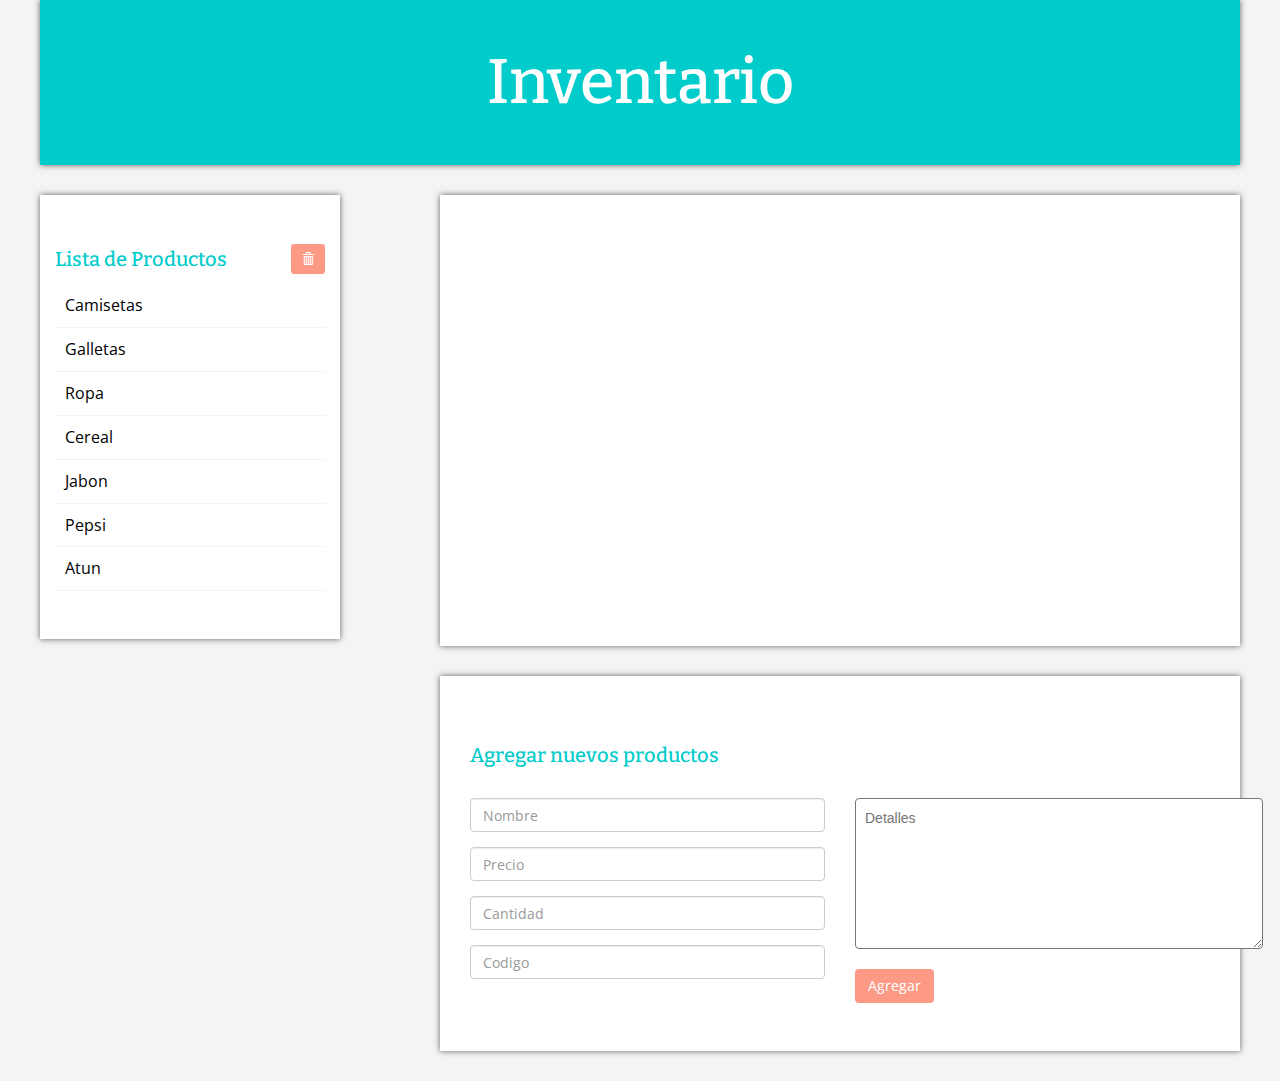
<file: works/Inventario/index.html>
<!DOCTYPE html>
<html lang="en">
	<head>
		<meta charset="UTF-8">
		<meta http-equiv="x-ua-compatible" content="ie=edge, chrome=1">
		<meta name="MobileOptimized" content="width">
		<meta name="HandheldFriendly" content="true">
		<meta name="viewport" content="width=device-width, initial-scale=1">
		<title>Inventario</title>
		<link rel="stylesheet" href="css/bootstrap.min.css">
		<link rel="stylesheet" href="css/style.min.css">
		<link rel="icon" type="image/png" sizes="96x96" href="img/favicon.png">
	</head>
	<body> 
		<header class="header-container jumbotron col-md-12">
			<h1>Inventario</h1>
		</header><!--parte inicial-->

		<section class="list-container jumbotron col-md-3">
			<div class="list-content-title">
				<h3 class="list-title">Lista de Productos</h3>
				<button class="btn-delete-all glyphicon glyphicon-trash btn btn-sm" onclick="appInventario.administrador.borrarTodos()"></button>
			</div><!-- content-title -->
			<div class="list-content-products">
				<ul id="products-list">
				</ul><!--products-list-->
			</div><!-- content-products-list -->
		</section><!--container-list-->

		<section id="show-product" class="product-container jumbotron col-md-8">	
		<!-- Javascript -->
		</section><!--container-show-product-->

		<section class="form-container jumbotron col-md-8">
			<div class="form-content-title col-md-12">
				<h3 class="form-title">Agregar nuevos productos</h3>
			</div><!-- content-title -->
			<div class="form-content-inputs col-md-6">
				<input id="nombre" type="text" class="form-control" value="" name="name" placeholder="Nombre" aria-describedby="basic-addon1">
				<input id="precio" value="" name="precio" type="number" class="form-control" placeholder="Precio" aria-describedby="basic-addon1">
				<input id="cantidad" type="number" class="form-control" value="" name="Cantidad" placeholder="Cantidad" aria-describedby="basic-addon1" value="">
				<input id="code" type="number" class="form-control" value="" name="codigo" placeholder="Codigo" aria-describedby="basic-addon1" value="">
			</div><!--info-->
			<div class="form-content-details col-md-6">
				<textarea id="detalles" class="details" cols="47" rows="7" placeholder="Detalles"></textarea>
				<input id="btn-agregar" class="btn btn-group-sm" type="submit"  value="Agregar" onclick="appInventario.administrador.agregarProducto()" />
			</div><!--detalle-->
		</section><!--formulario-->
		<script type="text/javascript" src="js/script.min.js"></script>
	</body>
</html>
</file>
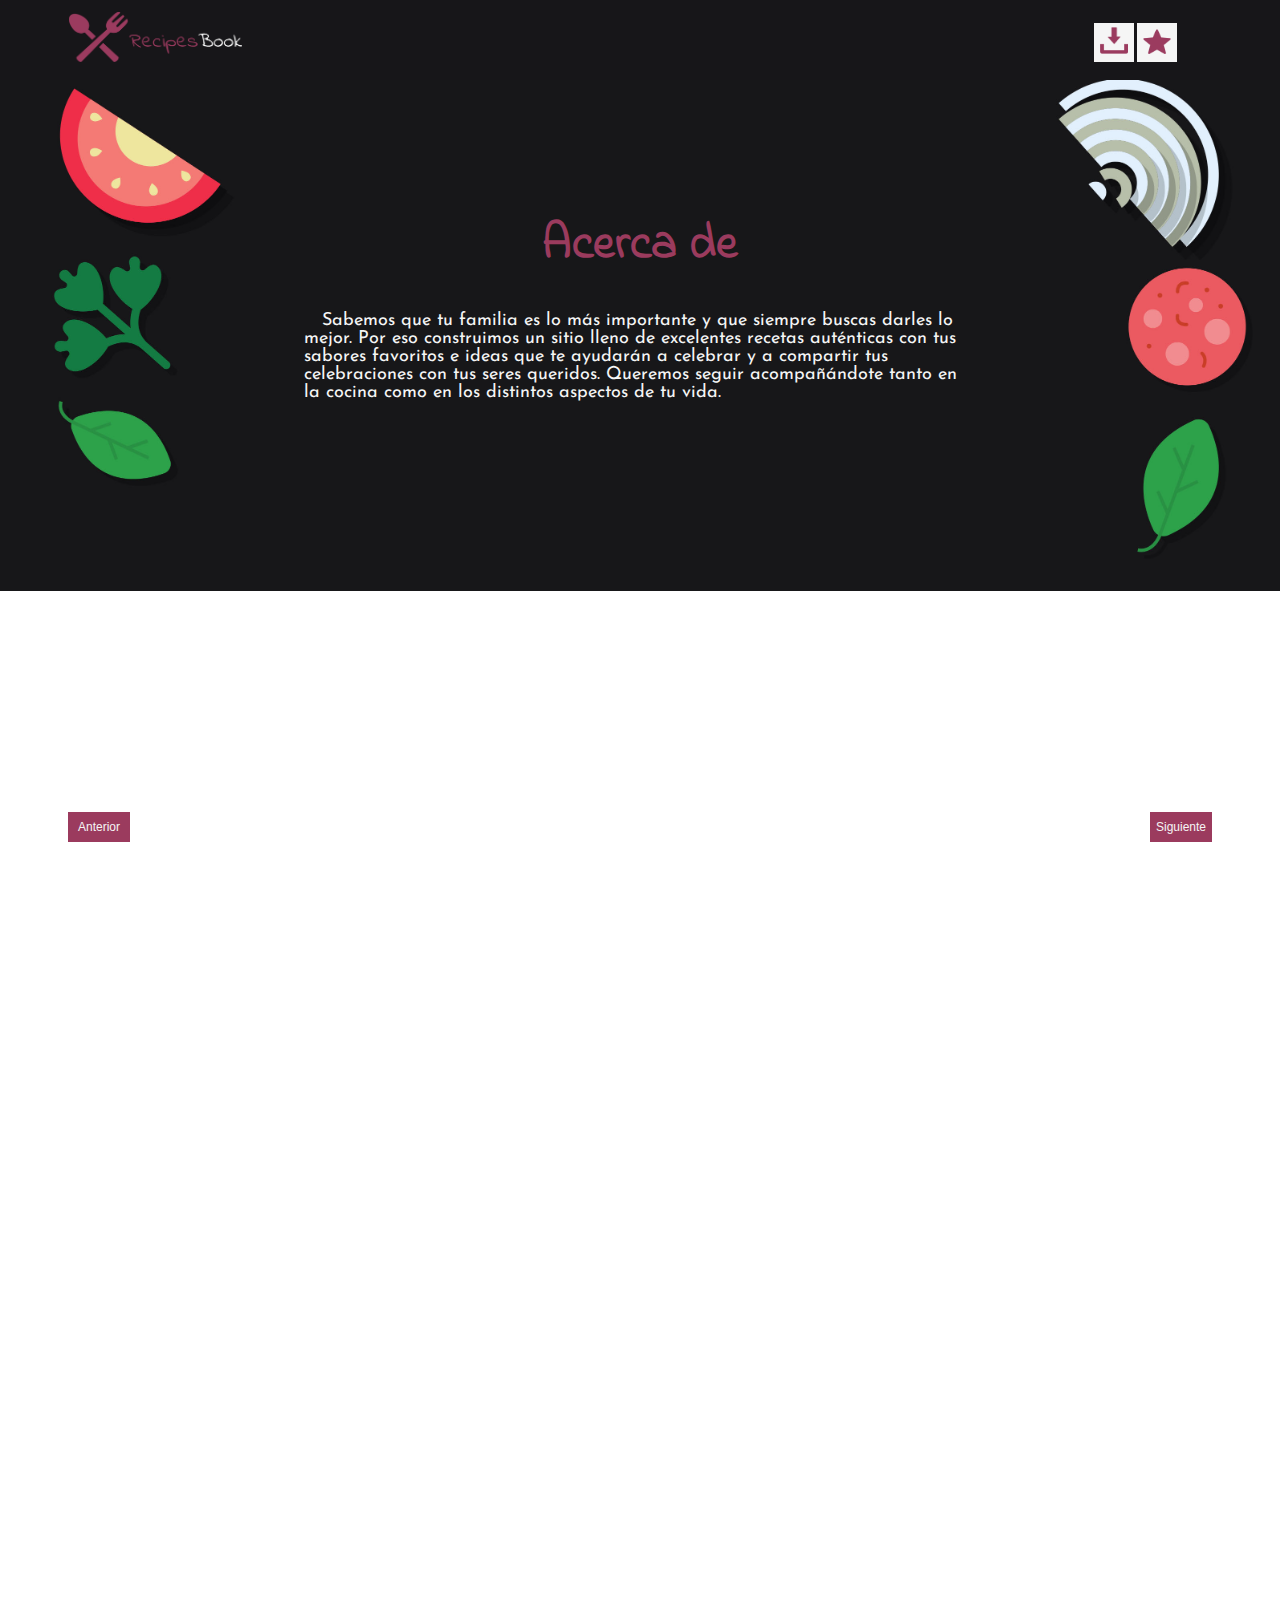
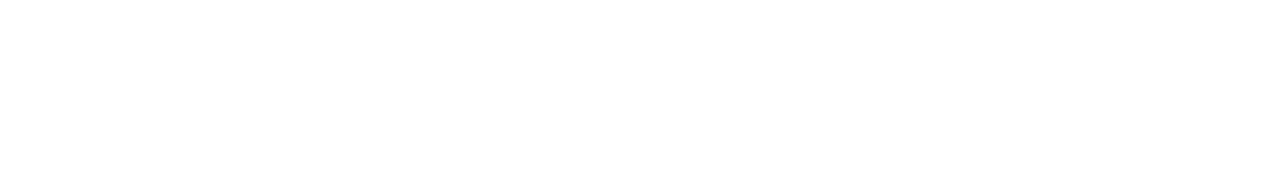
<file: works/recipes/index.html>
<!DOCTYPE html>
<html lang="en">
	<head>
		<meta charset="UTF-8">
		<title>RecipeBook</title>
		<link rel="stylesheet" href="css/style.css">
	</head>
	<body>
	<div id="container" class="container-general  blur-in">
	<div class="container-header-logo-controls">
			<figure><img class="container-header-logo-controls-img" src="img/logo.png"></figure>
			<div class="container-controls">
				<button id="download" class="controls container-controls-download" onclick="Recipes.downloadFavorites()"><img class="icon container-controls-download-img" src="img/download.png"></button>
				<button id="favorite" class="controls container-controls-favorite" onclick="Recipes.printFavorites()"><img class="icon container-controls-favorite-img" src="img/favorite.png"></button>
			</div><!--container-controls-->
		</div>
		<header class="container-header">
			<div class="container-about">
				<h1 class="title-about">Acerca de</h1>
				<p class="paragraph-about">
					Sabemos que tu familia es lo más importante y que siempre buscas darles lo mejor. Por eso construimos un sitio lleno de excelentes recetas auténticas con tus sabores favoritos e ideas que te ayudarán a celebrar y a compartir tus celebraciones con tus seres queridos.
					Queremos seguir acompañándote tanto en la cocina como en los distintos aspectos de tu vida.
				<p>
			</div> 
		</header><!--container-header-->
		<div id="category" class="container-category"></div>
			<div id="content-favorites">
				<div id="content-favorites-list"></div>
			</div>
		<div class="container-controls-book">
	  	<button id="preview" class="preview container-controls-book">Anterior</button>
	  	<button id="next" class="next container-controls-book">Siguiente</button>
		</div><!--container-controls-book-->
		<div class="scene"> 
	  	<article id="book" class="container-book">
	  	</article>
		</div><!--scene-->
	</div><!--id-container-->

	<script type="text/javascript" src="js/jquery-1.11.3.min.js"></script>
		<script type="text/javascript" src="js/main.js"></script>
	  <script type="text/javascript" src="js/prueba.js"></script>
	</body>
</html>
</file>
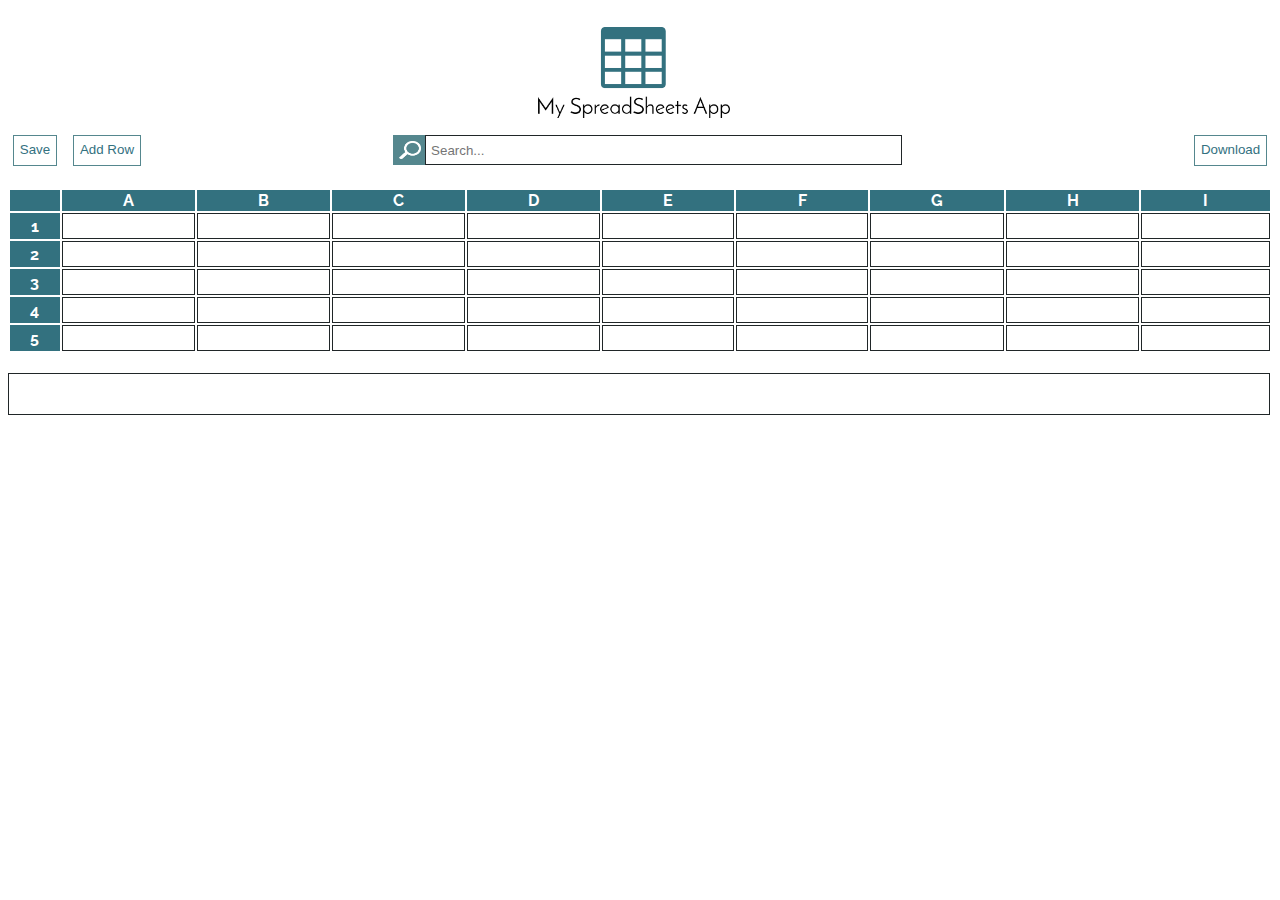
<file: works/Table/index.html>
<!DOCTYPE html>
<html lang="en">
	<head>
		<meta charset="UTF-8">
		<title>My SpreadSheets App</title>
		<link rel="stylesheet" href="css/style.css">
	</head>
	<body>
		<img  class="logo" src="img/logo.png"/>
		<button id="Save" class="save" onclick="table.saveInfo()">Save</button>
		<button id="add" class="add-row" onclick="table.addRow()">Add Row</button>
		<img  class="img-search" src="img/search.png">
		<input id="search" class="search" type="text" placeholder="Search..." onkeyup="table.searchtable()"/>
		<button id="Download" class="download" onclick="table.dowloadInfo()">Download</button>
		<table id="table" class="table"></table>
		<div class="container-filas">
			<ul id="filas" class="fila"></ul>
		</div>
		
	</body>
	<script src="js/script.js"></script>
</html>
</file>
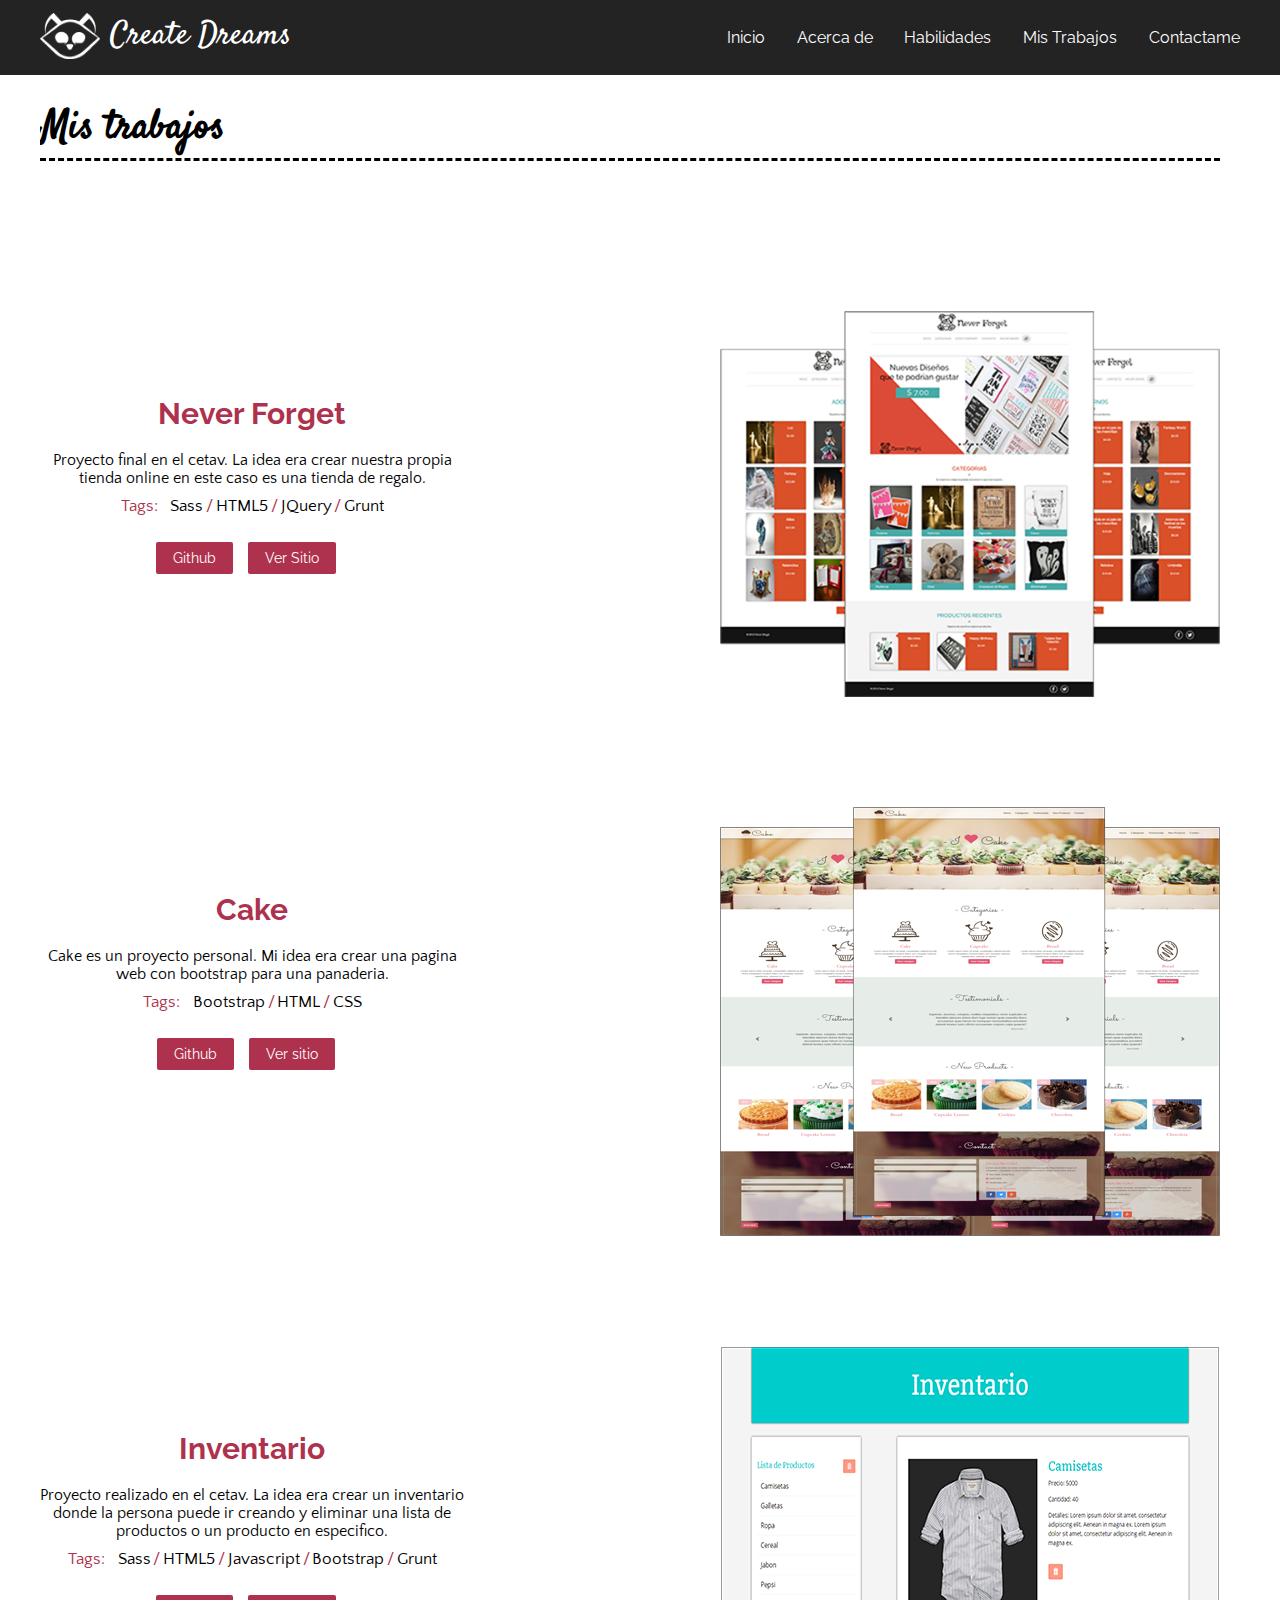
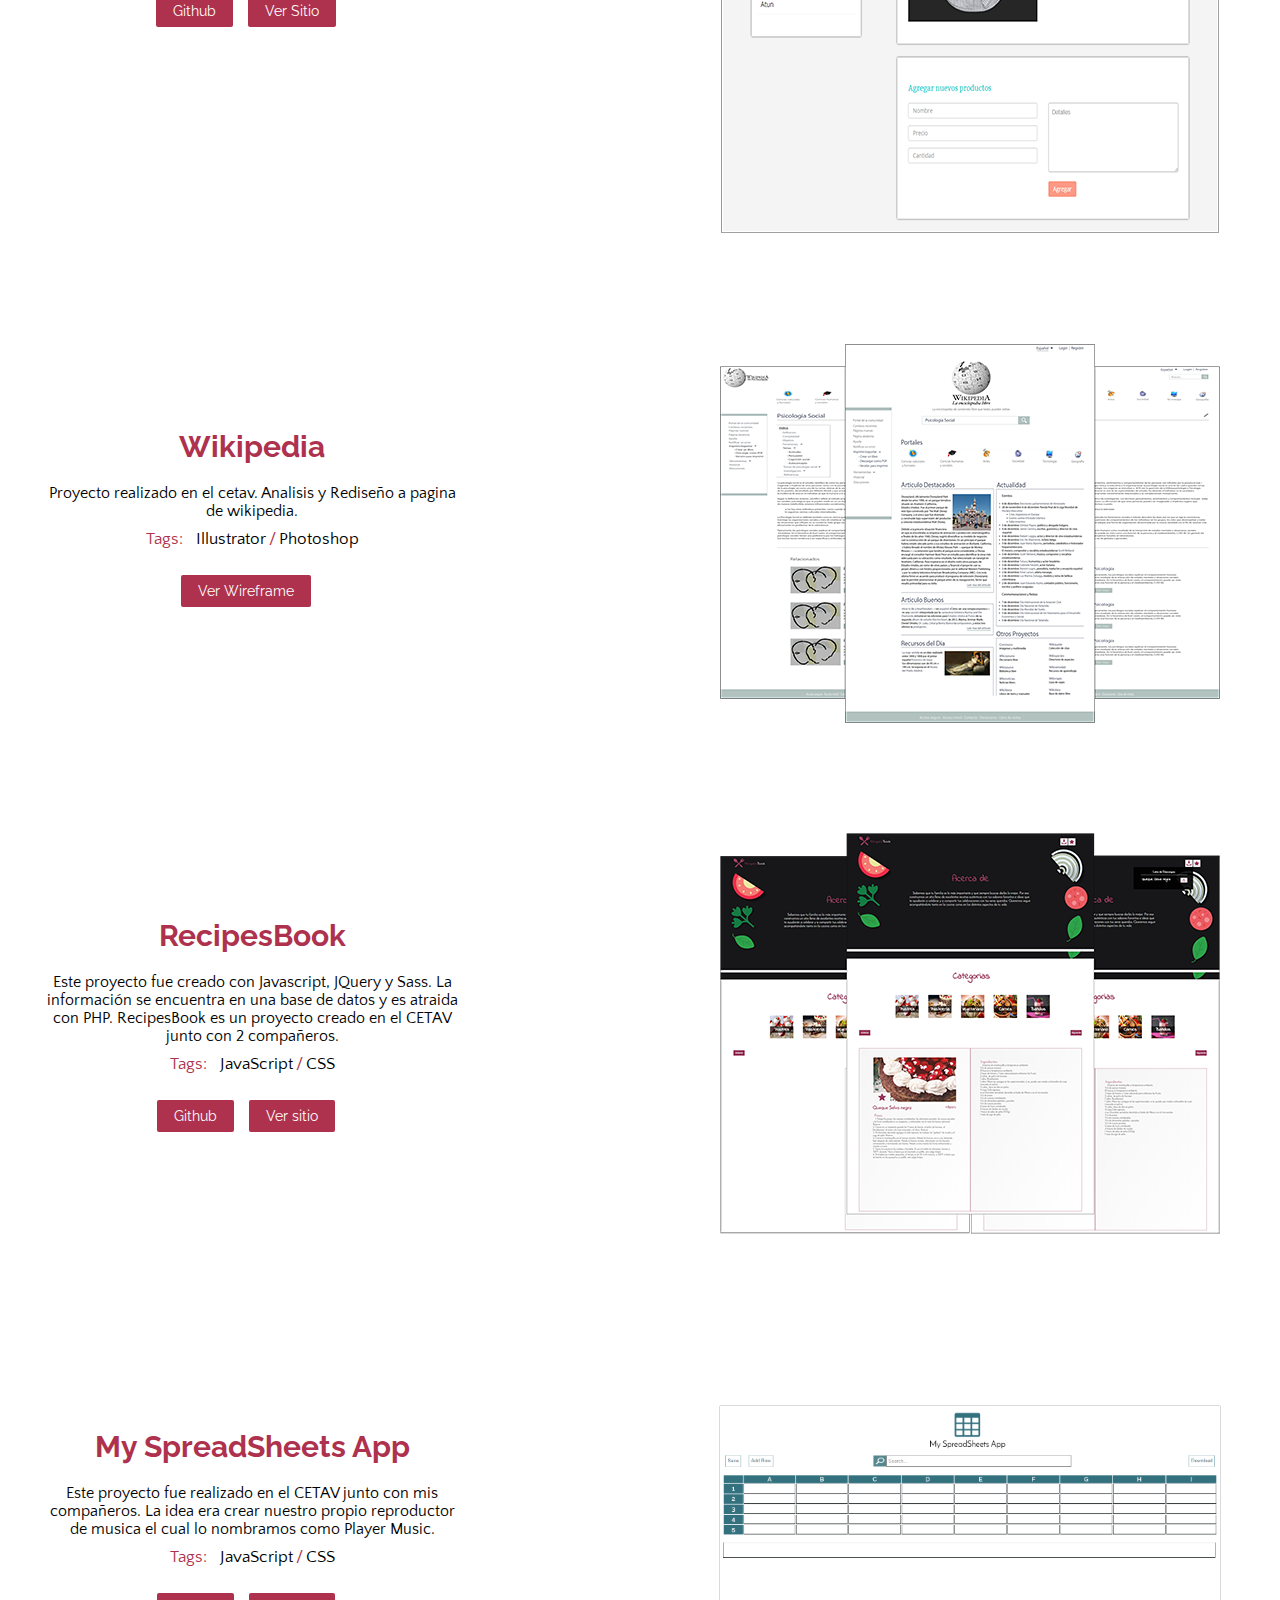
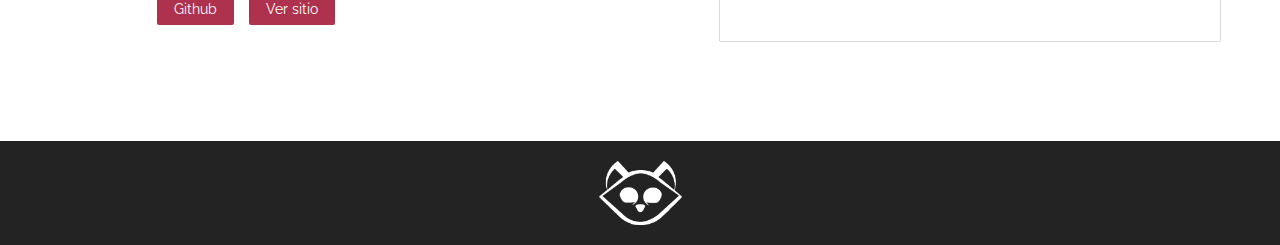
<file: project.html>
<html lang="en">
	<head>
		<meta charset="UTF-8">
		<title>Kim Quiros</title>
		<meta name="viewport" content="width=device-width, initial-scale=1">
		<link rel="stylesheet" href="css/style.min.css">
		<link rel="icon" type="image/png" sizes="96x96" href="img/favicon.png">
	</head>
	<body>
		<div class="header-navegation">
			<div class="max-content">
				<a class="header-navigation-logo" href="index.html">
					<img class="header-navegation-image-logo" src="img/logo.png">
					<span class="header-navegation-logo-text">Create Dreams</span>
				</a><!-- header-navigation-logo -->
				<div id="menu-toggle"></div>
					<nav id="menu" class="header-navegation-links main-mobile">
						<ul id="nav">
							<li><a class="header-navegation-links-a" href="/">Inicio</a></li>
							<li><a class="header-navegation-links-a" href="/#aboutme">Acerca de</a></li>
							<li><a class="header-navegation-links-a" href="/#skills">Habilidades</a></li>
							<li><a class="header-navegation-links-a" href="/#work">Mis Trabajos</a></li>
							<li><a class="header-navegation-links-a" href="/#contact">Contactame</a></li>
						</ul>
					</nav><!--header-navegation-links-->
			</div><!--max-content-->
		</div><!--header-navegation-->

		<section class="container work" id="work">
			<div class="container-work max-content">
				<h3 class="works-title">Mis trabajos</h3>
				<div class="content-work">
					<div class="content-work-text">
						<h4 class="work-name">Never Forget</h4>
						<p>Proyecto final en el cetav. La idea era crear nuestra propia tienda online en este caso es una tienda de regalo.</p>
						<div class="content-tags">
							<span class="tags">Tags:</span>
							<span class="tags">Sass</span>
							<span class="slash">/</span>
							<span class="tags">HTML5</span>
							<span class="slash">/</span>
							<span class="tags">JQuery</span>
							<span class="slash">/</span>
							<span class="tags">Grunt</span>
						</div><!-- content-tags -->
						<div class="content-btn">
							<a class="btn-work" href="https://github.com/NeverForget02/NeverForget02.github.io">Github</a>
							<a class="btn-work" href="http://neverforget02.github.io">Ver Sitio</a>
						</div><!-- content-btn -->
					</div><!-- content-work-text -->
					<div class="content-work-image">
						<img class="img-work" src="img/neverforget.png" alt="">
					</div><!-- content-work-image -->
				</div><!-- content-work -->
				<div class="content-work">
					<div class="content-work-text">
						<h4 class="work-name">Cake</h4>
						<p>Cake es un proyecto personal. Mi idea era crear una pagina web con bootstrap para una panaderia.</p>
						<div class="content-tags">
							<span class="tags">Tags:</span>
							<span class="tags">Bootstrap</span>
							<span class="slash">/</span>
							<span class="tags">HTML</span>
							<span class="slash">/</span>
							<span class="tags">CSS</span>
						</div><!-- content-tags -->
						<div class="content-btn">
							<a class="btn-work" href="https://github.com/KimQuiros/Cake">Github</a>
							<a class="btn-work" href="https://cake-bakery.github.io/">Ver sitio</a>
						</div><!-- content-btn -->
					</div><!-- content-work-text -->
					<div class="content-work-image">
						<img src="img/cake.png" alt="">
					</div><!-- content-work-image -->
				</div><!-- content-work -->
				<div class="content-work">
					<div class="content-work-text">
						<h4 class="work-name">Inventario</h4>
						<p>Proyecto realizado en el cetav. La idea era crear un inventario donde la persona puede ir creando y eliminar una lista de productos o un producto en especifico.</p>
						<div class="content-tags">
							<span class="tags">Tags:</span>
							<span class="tags">Sass</span>
							<span class="slash">/</span>
							<span class="tags">HTML5</span>
							<span class="slash">/</span>
							<span class="tags">Javascript</span>
							<span class="slash">/</span>
							<span class="tags">Bootstrap</span>
							<span class="slash">/</span>
							<span class="tags">Grunt</span>
						</div><!-- content-tags -->
						<div class="content-btn">
							<a class="btn-work" href="https://github.com/KimQuiros/inventario">Github</a>
							<a class="btn-work" href="works/Inventario/index.html">Ver Sitio</a>
						</div><!-- content-btn -->
					</div><!-- content-work-text -->
					<div class="content-work-image">
						<img class="img-work" src="img/inventario.png" alt="">
					</div><!-- content-work-image -->
				</div><!-- content-work -->
				<div class="content-work">
					<div class="content-work-text">
						<h4 class="work-name">Wikipedia</h4>
						<p>Proyecto realizado en el cetav. Analisis y Rediseño a pagina de wikipedia.</p>
						<div class="content-tags">
							<span class="tags">Tags:</span>
							<span class="tags">Illustrator</span>
							<span class="slash">/</span>
							<span class="tags">Photoshop</span>
						</div><!-- content-tags -->
						<div class="content-btn">
							<a class="btn-work" href="https://marvelapp.com/3g2ei8g">Ver Wireframe</a>
						</div><!-- content-btn -->
					</div><!-- content-work-text -->
					<div class="content-work-image">
						<img class="img-work" src="img/wikipedia.png" alt="">
					</div><!-- content-work-image -->
				</div><!-- content-work -->
				<div class="content-work">
					<div class="content-work-text">
						<h4 class="work-name">RecipesBook</h4>
						<p>Este proyecto fue creado con Javascript, JQuery y Sass. La información se encuentra en una base de datos y es atraida con PHP. RecipesBook es un proyecto creado en el CETAV junto con 2 compañeros.</p>
						<div class="content-tags">
							<span class="tags">Tags:</span>
							<span class="tags">JavaScript</span>
							<span class="slash">/</span>
							<span class="tags">CSS</span>
						</div><!-- content-tags -->
						<div class="content-btn">
							<a class="btn-work" href="https://github.com/KimQuiros/recipesbook">Github</a>
							<a class="btn-work" href="works/recipes/index.html">Ver sitio</a>
						</div><!-- content-btn -->
					</div><!-- content-work-text -->
					<div class="content-work-image">
						<img class="img-work" src="img/recipes.png" alt="">
					</div><!-- content-work-image -->
				</div><!-- content-work -->
				<div class="content-work">
					<div class="content-work-text">
						<h4 class="work-name">My SpreadSheets App</h4>
						<p>Este proyecto fue realizado en el CETAV junto con mis compañeros. La idea era crear nuestro propio reproductor de musica el cual lo nombramos como Player Music.</p>
						<div class="content-tags">
							<span class="tags">Tags:</span>
							<span class="tags">JavaScript</span>
							<span class="slash">/</span>
							<span class="tags">CSS</span>
						</div><!-- content-tags -->
						<div class="content-btn">
							<a class="btn-work" href="https://github.com/KimQuiros/SpreadSheets">Github</a>
							<a class="btn-work" href="works/table/index.html">Ver sitio</a>
						</div><!-- content-btn -->
					</div><!-- content-work-text -->
					<div class="content-work-image">
						<img class="one-img" src="img/spreadsheets.png" alt="">
					</div><!-- content-work-image -->
				</div><!-- content-work -->
			</div><!-- container-work max-content -->
		</section><!--container work-->

		<footer class="container-footer footer">
			<div class="container-footer-logo">
				<figure class="container-footer-logo-image"><img class="container-footer-logo-image-icon" src="img/logo.png"></figure>
			</div><!--container-footer-logo-->
		</footer><!--container-footer-->
	<script type="text/javascript" src="https://cdnjs.cloudflare.com/ajax/libs/jquery/2.1.3/jquery.min.js"></script>
		<script type="text/javascript" src="js/script.min.js"></script>
	</body>
</html>
</file>
<file: works/recipes/css/style.css>
/*----------Indice-------------
		#partials
		#modules

	Importar-las-hojas-scss
*/
@import url(http://fonts.googleapis.com/css?family=Indie+Flower);
@import url(http://fonts.googleapis.com/css?family=Josefin+Sans);
article,
aside,
details,
figcaption,
figure,
footer,
header,
hgroup,
nav,
section,
summary {
  display: block; }

audio,
canvas,
video {
  display: inline-block; }

audio:not([controls]) {
  display: none;
  height: 0; }

[hidden], template {
  display: none; }

html {
  background: #fff;
  color: #000;
  -webkit-text-size-adjust: 100%;
  -ms-text-size-adjust: 100%; }

html,
button,
input,
select,
textarea {
  font-family: sans-serif; }

body {
  margin: 0; }

a {
  background: transparent; }
  a:focus {
    outline: thin dotted; }
  a:hover, a:active {
    outline: 0; }

h1 {
  font-size: 2em;
  margin: 0.67em 0; }

h2 {
  font-size: 1.5em;
  margin: 0.83em 0; }

h3 {
  font-size: 1.17em;
  margin: 1em 0; }

h4 {
  font-size: 1em;
  margin: 1.33em 0; }

h5 {
  font-size: 0.83em;
  margin: 1.67em 0; }

h6 {
  font-size: 0.75em;
  margin: 2.33em 0; }

abbr[title] {
  border-bottom: 1px dotted; }

b,
strong {
  font-weight: bold; }

dfn {
  font-style: italic; }

mark {
  background: #ff0;
  color: #000; }

code,
kbd,
pre,
samp {
  font-family: monospace, serif;
  font-size: 1em; }

pre {
  white-space: pre;
  white-space: pre-wrap;
  word-wrap: break-word; }

q {
  quotes: "\201C" "\201D" "\2018" "\2019"; }

q:before, q:after {
  content: '';
  content: none; }

small {
  font-size: 80%; }

sub,
sup {
  font-size: 75%;
  line-height: 0;
  position: relative;
  vertical-align: baseline; }

sup {
  top: -0.5em; }

sub {
  bottom: -0.25em; }

img {
  border: 0; }

svg:not(:root) {
  overflow: hidden; }

figure {
  margin: 0; }

fieldset {
  border: 1px solid #c0c0c0;
  margin: 0 2px;
  padding: 0.35em 0.625em 0.75em; }

legend {
  border: 0;
  padding: 0;
  white-space: normal; }

button,
input,
select,
textarea {
  font-family: inherit;
  font-size: 100%;
  margin: 0;
  vertical-align: baseline; }

button, input {
  line-height: normal; }

button,
select {
  text-transform: none; }

button,
html input[type="button"],
input[type="reset"],
input[type="submit"] {
  -webkit-appearance: button;
  cursor: pointer; }

button[disabled],
input[disabled] {
  cursor: default; }

button::-moz-focus-inner, input::-moz-focus-inner {
  border: 0;
  padding: 0; }

textarea {
  overflow: auto;
  vertical-align: top; }

table {
  border-collapse: collapse;
  border-spacing: 0; }

input[type="search"] {
  -webkit-appearance: textfield;
  -moz-box-sizing: content-box;
  -webkit-box-sizing: content-box;
  box-sizing: content-box; }
  input[type="search"]::-webkit-search-cancel-button, input[type="search"]::-webkit-search-decoration {
    -webkit-appearance: none; }
input[type="checkbox"], input[type="radio"] {
  box-sizing: border-box;
  padding: 0; }

html {
  box-sizing: border-box;
  font-size: 62.5%;
  font-family: Arial, Verdana, sans-serif; }

*, *:before, *:after {
  box-sizing: inherit; }

body {
  padding: 0;
  margin: 0 auto;
  width: 100%;
  height: 100%;
  max-width: 101vw;
  min-width: 20vw; }

ul li a {
  text-decoration: none; }

ul li {
  list-style: none; }

a {
  text-decoration: none; }

h1, h2 {
  font-size: 48px;
  font-size: 4.8rem;
  font-family: "Indie Flower", cursive;
  text-align: center;
  color: #9B3B5E; }

.container-general {
  height: 100%;
  width: 100%;
  position: absolute;
  z-index: 1; }

.container-header-logo-controls {
  background-color: #171619;
  position: fixed;
  width: 100%;
  z-index: 1;
  height: 80px; }
  .container-header-logo-controls .container-header-logo-controls-img {
    width: 173px;
    margin-left: 69px;
    margin-top: -4px;
    top: 16px;
    position: relative; }

.container-header {
  background: url(../img/categories.jpg) no-repeat fixed;
  -webkit-background-size: 100%;
  -moz-background-size: 100%;
  -o-background-size: 100%;
  background-size: 100%;
  height: 650px; }

.container-about {
  top: 178px;
  position: relative;
  color: #f5f5f5; }
  .container-about .paragraph-about {
    font-size: 18px;
    font-size: 1.8rem;
    text-align: left;
    width: 673px;
    font-family: "Josefin Sans", sans-serif;
    margin: 0 auto; }

.container-category {
  margin-left: 23%;
  position: relative;
  top: 42px; }
  .container-category .container-category-title {
    text-align: center;
    margin-left: -303px;
    margin-top: 20px; }
  .container-category .container-category-list {
    list-style: none;
    padding: 0;
    margin-left: -15px; }
  .container-category .container-category-list-items {
    font-family: "Indie Flower", cursive;
    display: inline-block;
    vertical-align: top;
    margin-right: 21px;
    width: 15%;
    color: #000;
    cursor: pointer; }
  .container-category .container-list-items-title {
    font-size: 25px;
    font-size: 2.5rem;
    margin-left: -30px;
    text-align: center;
    position: absolute;
    margin-top: -44px;
    width: 129px;
    background: rgba(0, 0, 0, 0.6);
    color: #f5f5f5; }
  .container-category .container-category-list-items-img {
    width: 129px;
    left: -30px;
    top: 27px;
    height: 126px;
    position: relative; }

.container-controls-book {
  margin-bottom: 2%;
  margin-top: 65px; }

.preview, .next {
  font-size: 12px;
  font-size: 1.2rem;
  background: #9B3B5E;
  border: none;
  cursor: pointer;
  color: #f5f5f5;
  width: 62px;
  height: 30px; }

.preview {
  margin-left: 68px; }

.next {
  float: right;
  margin-right: 68px; }

.scene {
  width: 45%;
  height: 80%;
  margin: 16% 5% 5% 50%;
  perspective: 2000px; }

.container-book {
  position: relative;
  width: 100%;
  height: 100%;
  text-align: center;
  transform-style: preserve-3d; }

.page {
  position: absolute;
  color: black;
  width: 100%;
  height: 100%;
  transition: 1.5s transform;
  transform-style: preserve-3d;
  transform-origin: left center; }

.front {
  position: absolute;
  width: 100%;
  height: 620px;
  padding: 10% 5% 135%;
  margin-top: -176px;
  margin-bottom: 30px;
  box-sizing: border-box;
  backface-visibility: hidden;
  border: 1px solid #9B3B5E;
  background: -webkit-gradient(linear, 0% 0%, 100% 100%, from(#f5f5f5), to #fff);
  background: linear-gradient(to bottom right, #f5f5f5, #fff); }

.back {
  transform: rotateY(180deg);
  position: absolute;
  width: 100%;
  height: 620px;
  padding: 10% 5% 135%;
  margin-top: -176px;
  margin-bottom: 30px;
  box-sizing: border-box;
  backface-visibility: hidden;
  border: 1px solid #9B3B5E;
  background: -webkit-gradient(linear, 0% 0%, 100% 100%, from(#f5f5f5), to #fff);
  background: linear-gradient(to bottom right, #f5f5f5, #fff); }

.page.active {
  z-index: 2; }

.page.flipped {
  transform: rotateY(-180deg); }

.page.flipped:last-of-type {
  z-index: 0; }

p {
  margin: 0 0 0.1em;
  text-indent: 1em; }

.front {
  border-left: 1px solid #9B3B5E; }

.content-favorite-close {
  display: none;
  background: #9B3B5E;
  color: #f5f5f5;
  border: none;
  position: absolute;
  left: 865px;
  top: 86px; }

.list-favorite {
  background: rgba(0, 0, 0, 0.9);
  width: 24%;
  right: 143px;
  top: 53px;
  position: fixed;
  z-index: 2; }

.content-favorites-list-title {
  font-size: 16px;
  font-size: 1.6rem;
  font-family: "Josefin Sans", sans-serif;
  color: #f5f5f5;
  border-bottom: 1px solid #f5f5f5;
  width: 89%;
  padding-bottom: 7px;
  text-align: center; }

.list-favorite-item {
  list-style: none;
  margin-bottom: 24px; }

.button-download {
  float: right;
  background: #f5f5f5;
  border: none;
  width: 13%;
  height: 26px;
  top: -38px;
  position: relative;
  margin-right: 32px;
  cursor: pointer; }

.category-title {
  color: #f5f5f5;
  font-size: 19px;
  margin-top: -5px;
  margin-left: -118px; }

.img-download {
  width: 62%;
  margin-top: 2px; }

.front .front-title {
  margin-top: 92px; }
.front .front-img {
  width: 55%; }

.back-img {
  width: 83%;
  height: 243px;
  margin-top: -12px; }

.back-title {
  font-size: 26px;
  font-size: 2.6rem;
  font-family: "Josefin Sans", sans-serif;
  text-align: left;
  margin-top: -37px;
  margin-left: 44px; }

.back-porc {
  font-size: 19px;
  font-size: 1.9rem;
  color: #9B3B5E;
  float: right;
  top: -45px;
  position: relative;
  right: 48px; }

.back-text {
  font-size: 13px;
  font-size: 1.3rem;
  font-family: "Josefin Sans", sans-serif;
  text-align: left;
  margin-left: 45px;
  width: 83%; }

.back-favorite-img {
  width: 41px;
  margin-top: 6px; }

.subtitle {
  font-size: 19px;
  font-size: 1.9rem;
  font-family: "Josefin Sans", sans-serif;
  margin-left: -62%;
  color: #9B3B5E; }

.front-text {
  font-size: 13px;
  font-size: 1.3rem;
  font-family: "Josefin Sans", sans-serif;
  text-align: left;
  margin-left: 22px;
  width: 88%; }

.front-subtitle {
  margin-left: -407px; }

.button-favorite-book {
  background: #f5f5f5;
  width: 17%;
  height: 50px;
  cursor: pointer;
  position: relative;
  margin-left: 47px;
  top: -52px; }
  .button-favorite-book .buttom-favorite-book-img {
    width: 44px;
    margin-top: 4px;
    margin-left: 2px; }

.container-controls {
  float: right;
  top: 38px;
  position: relative;
  right: 103px;
  height: 80px; }
  .container-controls .icon {
    width: 28px; }
  .container-controls .controls {
    border: none;
    height: 39px;
    background: #f5f5f5; }
  .container-controls .container-controls-download-img {
    margin-top: -2px;
    cursor: pointer; }
  .container-controls .container-controls-download, .container-controls .container-controls-favorite {
    position: relative;
    top: -63px; }

.list-recipes {
  margin-left: 209px;
  font-family: "Josefin Sans", sans-serif; }
  .list-recipes .list-recipes-item {
    font-size: 17px;
    font-size: 1.7rem;
    text-align: left;
    margin-top: 25px;
    cursor: pointer;
    margin-left: -66px; }

/*# sourceMappingURL=style.css.map */
</file>
<file: works/Table/css/style.css>
@import url(http://fonts.googleapis.com/css?family=Raleway);
body{
	margin-top: 25px;
	font-family: 'Raleway', sans-serif;
}

td{
	border: 1px solid #202628;
	width: 500px;
	height: 22px;
	color: #0A3320;
}
th{
	background: #33717F;
	color: #fff;
}
.th-small{
	width: 4%;
}
.search{
	border: 1px solid #202628;
	left: 33%;
	position: relative;
	width: 37%;
	height: 26px;
	margin-bottom: 20px;
	padding-left: 5px;
}
.download{
	right: 1%;
	position: absolute;
}
button{
	height: 31px;
	padding-bottom: 4px;
	border: 1px solid #55878E;
	background: none;
	color: #33717F;
	margin-top: 110px;
} 
button:hover{
	border: none;
	background: #55878E;
	color: #fff;
}
.add-row{
	left: 5.7%;
	position: absolute;
} 
.save{
	left:1%;
	position: absolute;
}
.img-search{
  background-color: #55878E;
  width: 1.7%;
  height: 18px;
  padding: 6px;
  left: 30.7%;
  position: absolute;
  text-align: center;
}
.fila{
	border: 1px solid #202628;
	width: 96.5%;
	margin-top: 20px;
	color: #0A3320;
	padding: 20px;
}
.logo{
	width: 15%;
  top: 3%;
  left: 42%;
  position: absolute;
}
.table{
	margin-top: 3px;
}
.search, .img-search{
	margin-top: 110px;
}
.list{
	display: inline-block;
	list-style: none;
	margin-left: 51px;
	margin-bottom: 18px;
}
</file>
<file: works/Inventario/css/style.min.css>
/* ==|====================
   -------INDEX--------
	#Partials
	#Modules
   ======================= */
/* #	Partials
   ========================================================================== */
/* ==|====================
   Partials/Variables
   -------INDEX--------
   #Tipography
   #Colors
   #Max-content
   ======================= */
/* #Tipography
   ========================================================================== */
@import url(https://fonts.googleapis.com/css?family=Bitter);
@import url(https://fonts.googleapis.com/css?family=Open+Sans);
/* #Colors
   ========================================================================== */
/* #Max Content
   ========================================================================== */
/* ==|====================
   Partials/Mixins
   -------INDEX--------
   #Font-size
   #Button
   #Breakpoints
   ======================= */
/* #Font-size
 *-------------------------------------------------------*/
/* #Button
 *-------------------------------------------------------
 *style of the buttons
 */
/* #Breakpoints
 *-------------------------------------------------------*/
/* ==|====================
 Partials/Globals

   -------INDEX--------
   #Max Content
   #Containers
   ======================= */
html {
  box-sizing: border-box;
  font-size: 62.5%;
  font-family: Arial, Verdana, sans-serif; }

*, *:before, *:after {
  box-sizing: inherit; }

body {
  background-color: #f4f4f4;
  padding: 0;
  margin: 0 auto;
  max-width: 1200px; }

ul {
  padding: 0;
  margin: 0; }

ul li a {
  text-decoration: none; }

ul li {
  list-style: none; }

a {
  text-decoration: none; }

h1 {
  font-size: 30px;
  font-size: 3rem;
  color: #fff !important;
  font-family: "Bitter", serif;
  margin: 0;
  text-align: center; }

h2 {
  font-family: "Bitter", serif;
  margin-top: 0;
  color: #00CCCB; }

h3 {
  font-size: 20px;
  font-size: 2rem;
  color: #00CCCB;
  font-family: "Bitter", serif; }

p {
  font-family: "Open Sans", sans-serif;
  font-size: 1.4rem !important; }

/* #Max Content
   ========================================================================== */
.max-content {
  max-width: 1200px; }

/* #Containers
   ========================================================================== */
.list-container,
.product-container,
.form-container {
  background-color: #fff;
  box-shadow: 0 0 6px #5F5F5F;
  color: #fff; }

.product-container,
.form-container {
  float: right; }

/* #Modules
   ========================================================================== */
/* ==|====================
 Partials/Modules/Header

   -------INDEX--------
   #Container header
   ======================= */
/* #Container header
   ========================================================================== */
.header-container {
  margin-bottom: 30px;
  background-color: #00CCCB;
  box-shadow: 0 0 6px #5F5F5F;
  background-size: 100%; }

/* ==|====================
 Partials/Modules/List

   -------INDEX--------
   #Container List
   ======================= */
/* #Container List
   ========================================================================== */
.list-title {
  float: left;
  margin-top: 5px; }

.list-content-products {
  clear: both;
  padding-top: 14px; }

.list-item {
  font-size: 16px;
  font-size: 1.6rem;
  font-family: "Open Sans", sans-serif;
  border-bottom: 1px solid #f4f4f4;
  padding: 10px;
  color: #000;
  cursor: pointer; }
  .list-item:first-child {
    padding-top: 0; }
  .list-item:hover {
    color: #00CCCB; }

/* ==|====================
 Partials/Modules/Products

   -------INDEX--------
   #Container Show Product
   ======================= */
/* #Container Show Product
   ========================================================================== */
.product-container {
  height: 451px; }

.content-information {
  color: #000; }

.img {
  width: 100%; }

/* ==|====================
 Partials/Modules/Form

   -------INDEX--------
   #Container Form
   ======================= */
/* #Container Form
   ========================================================================== */
.form-content-title {
  margin-bottom: 22px; }

input {
  font-family: 'Open Sans', sans-serif;
  margin-top: 15px; }

input:first-child {
  margin-top: 0; }

.details {
  border-radius: 4px;
  padding: 9px 0 0 9px; }

textarea {
  color: #000; }

/* ==|====================
 Partials/Modules/Btn

   -------INDEX--------
   #Btn Style
   #Btn list
   ======================= */
/* #Btn style
   ========================================================================== */
.btn {
  background-color: #FC9A86;
  color: #fff; }

/* #Btn List
   ========================================================================== */
.btn-delete-all {
  float: right;
  margin-top: 0; }

/*# sourceMappingURL=style.min.css.map */
</file>
<file: css/style.min.css>
/*----------Indice-------------
		#partials
		#modules

	Importar-las-hojas-scss
*/
@import url(http://fonts.googleapis.com/css?family=Raleway:300,400);
@import url(https://fonts.googleapis.com/css?family=Quattrocento+Sans);
@import url(https://fonts.googleapis.com/css?family=Satisfy);
article,
aside,
details,
figcaption,
figure,
footer,
header,
hgroup,
nav,
section,
summary {
  display: block; }

audio,
canvas,
video {
  display: inline-block; }

audio:not([controls]) {
  display: none;
  height: 0; }

[hidden], template {
  display: none; }

html {
  background: #fff;
  color: #000;
  -webkit-text-size-adjust: 100%;
  -ms-text-size-adjust: 100%; }

html,
button,
input,
select,
textarea {
  font-family: sans-serif; }

body {
  margin: 0; }

a {
  background: transparent; }
  a:focus {
    outline: thin dotted; }
  a:hover, a:active {
    outline: 0; }

h1 {
  font-size: 2em;
  margin: 0.67em 0; }

h2 {
  font-size: 1.5em;
  margin: 0.83em 0; }

h3 {
  font-size: 1.17em;
  margin: 1em 0; }

h4 {
  font-size: 1em;
  margin: 1.33em 0; }

h5 {
  font-size: 0.83em;
  margin: 1.67em 0; }

h6 {
  font-size: 0.75em;
  margin: 2.33em 0; }

abbr[title] {
  border-bottom: 1px dotted; }

b,
strong {
  font-weight: bold; }

dfn {
  font-style: italic; }

mark {
  background: #ff0;
  color: #000; }

code,
kbd,
pre,
samp {
  font-family: monospace, serif;
  font-size: 1em; }

pre {
  white-space: pre;
  white-space: pre-wrap;
  word-wrap: break-word; }

q {
  quotes: "\201C" "\201D" "\2018" "\2019"; }

q:before, q:after {
  content: '';
  content: none; }

small {
  font-size: 80%; }

sub,
sup {
  font-size: 75%;
  line-height: 0;
  position: relative;
  vertical-align: baseline; }

sup {
  top: -0.5em; }

sub {
  bottom: -0.25em; }

img {
  border: 0; }

svg:not(:root) {
  overflow: hidden; }

figure {
  margin: 0; }

fieldset {
  border: 1px solid #c0c0c0;
  margin: 0 2px;
  padding: 0.35em 0.625em 0.75em; }

legend {
  border: 0;
  padding: 0;
  white-space: normal; }

button,
input,
select,
textarea {
  font-family: inherit;
  font-size: 100%;
  margin: 0;
  vertical-align: baseline; }

button, input {
  line-height: normal; }

button,
select {
  text-transform: none; }

button,
html input[type="button"],
input[type="reset"],
input[type="submit"] {
  -webkit-appearance: button;
  cursor: pointer; }

button[disabled],
input[disabled] {
  cursor: default; }

button::-moz-focus-inner, input::-moz-focus-inner {
  border: 0;
  padding: 0; }

textarea {
  overflow: auto;
  vertical-align: top; }

table {
  border-collapse: collapse;
  border-spacing: 0; }

input[type="search"] {
  -webkit-appearance: textfield;
  -moz-box-sizing: content-box;
  -webkit-box-sizing: content-box;
  box-sizing: content-box; }
  input[type="search"]::-webkit-search-cancel-button, input[type="search"]::-webkit-search-decoration {
    -webkit-appearance: none; }

input[type="checkbox"], input[type="radio"] {
  box-sizing: border-box;
  padding: 0; }

/*----------Indice----------
		#colors
		#tipography
		#max-width
		#padding-left-and-right-of-the-header
*/
/*----------Indice-------------
		#font-size
*/
/* ==|====================
   Partials/Globals
   -------INDEX--------
   #Container
   #Max-content
   #Breakpoints
   ======================= */
/* #Container
 *-------------------------------------------------------*/
html {
  box-sizing: border-box;
  font-size: 62.5%;
  font-family: Arial, Verdana, sans-serif; }

*, *:before, *:after {
  box-sizing: inherit; }

body,
ul {
  padding: 0;
  margin: 0; }

/* #Tags
 *-------------------------------------------------------
 * p, a, h1 al h5
 */
p {
  font-size: 14px;
  font-size: 1.4rem;
  font-family: "Quattrocento Sans", sans-serif;
  margin: 0; }

a {
  text-decoration: none;
  color: #fff; }

h4,
h5 {
  font-family: "Raleway", sans-serif; }

h3 {
  font-size: 40px;
  font-size: 4rem;
  font-family: "Satisfy", cursive;
  border-bottom: dashed;
  text-align: center;
  width: 100%; }
  @media (min-width: 900px) {
    h3 {
      text-align: left; } }

h4 {
  font-size: 30px;
  font-size: 3rem;
  color: #AE324D;
  margin-bottom: 20px; }

h5 {
  font-size: 18px;
  font-size: 1.8rem; }

/* #Max-content
 *-------------------------------------------------------*/
.max-content {
  margin: 0 auto; }
  @media (min-width: 900px) {
    .max-content {
      max-width: 800px; } }
  @media (min-width: 1000px) {
    .max-content {
      max-width: 1000px; } }
  @media (min-width: 1200px) {
    .max-content {
      max-width: 1200px; } }

.content-btn {
  margin-top: 35px; }

.btn-work {
  font-size: 14px;
  font-size: 1.4rem;
  background-color: #AE324D;
  border: 0;
  border-radius: 2px;
  color: #fff;
  font-family: "Raleway", sans-serif;
  padding: 8px 17px;
  margin-right: 13px; }

.btn-view-more {
  clear: both;
  width: 100%;
  text-align: center;
  padding-top: 120px; }
  .btn-view-more a {
    font-size: 14px;
    font-size: 1.4rem;
    background-color: #AE324D;
    border: 0;
    border-radius: 2px;
    color: #fff;
    font-family: "Raleway", sans-serif;
    padding: 8px 17px; }

/*----------Indice-------------
		#container-header-home-navegation
		#container-header-home-navegation-links
		#container-header-home-navegation-links-a
*/
.header-navegation {
  background-color: #232323;
  width: 100%;
  height: 75px;
  position: fixed;
  z-index: 1; }

.header-navigation-logo {
  float: left;
  display: inline-block;
  width: 70%;
  margin-top: 13px;
  margin-left: 15px; }
  @media (min-width: 900px) {
    .header-navigation-logo {
      clear: both;
      width: 33%;
      margin-left: 0; } }

.header-navegation-image-logo {
  width: 60px;
  float: left;
  margin-right: 10px; }

.header-navegation-logo-text {
  font-family: "Satisfy", cursive;
  font-size: 32px;
  font-size: 3.2rem;
  color: #fff;
  margin-top: 2px; }

.header-navegation-links {
  display: none; }
  @media (min-width: 900px) {
    .header-navegation-links {
      display: block;
      float: right;
      margin-top: -72px; } }

.header-navegation-links-a {
  font-size: 30px;
  font-size: 3rem;
  clear: both;
  font-family: "Raleway", sans-serif; }
  @media (min-width: 900px) {
    .header-navegation-links-a {
      font-size: 16px;
      font-size: 1.6rem; }
      .header-navegation-links-a:hover {
        border-bottom: 1px solid #AE324D;
        color: #AE324D; } }

#menu {
  display: none; }
  @media (min-width: 900px) {
    #menu {
      display: block; } }

/*Change toggle size by adjusting width & height*/
.tb-menu-toggle {
  border: 0;
  position: relative;
  background: transparent;
  cursor: pointer;
  float: right;
  margin-right: 20px;
  margin-top: 21px; }
  @media (min-width: 900px) {
    .tb-menu-toggle {
      display: none; } }

/*Change toggle color here*/
.tb-menu-toggle i {
  position: absolute;
  top: 0;
  left: 0;
  width: 100%;
  height: 20%;
  -webkit-transition: all .2s;
  -moz-transition: all .2s;
  -o-transition: all .2s;
  transition: all .2s; }

.tb-menu-toggle i:nth-child(2) {
  top: 40%; }

.tb-menu-toggle i:nth-child(3) {
  top: 80%; }

/*Animation of the toggle*/
.tb-menu-toggle.tb-animate-toggle i:first-child,
.tb-menu-toggle.tb-animate-toggle i:nth-child(2) {
  top: 40%;
  -webkit-transform: rotate(45deg);
  -moz-transform: rotate(45deg);
  -ms-transform: rotate(45deg);
  -o-transform: rotate(45deg);
  transform: rotate(45deg); }

.tb-menu-toggle.tb-animate-toggle i:nth-child(3) {
  top: 40%;
  -webkit-transform: rotate(-45deg);
  -moz-transform: rotate(-45deg);
  -ms-transform: rotate(-45deg);
  -o-transform: rotate(-45deg);
  transform: rotate(-45deg); }

.main-mobile {
  clear: both;
  background-color: rgba(35, 35, 35, 0.8);
  height: 100vh;
  padding-top: 48px; }
  @media (min-width: 900px) {
    .main-mobile {
      padding: 0;
      height: 0; } }
  .main-mobile li {
    text-align: center;
    list-style: none;
    margin-top: 40px; }
    .main-mobile li:last-child {
      margin-right: 0; }
    @media (min-width: 900px) {
      .main-mobile li {
        text-align: right;
        display: inline-block;
        margin-right: 29px; } }
  @media (min-width: 900px) {
    .main-mobile {
      background: none; } }

/*----------Indice-------------
		#container-header-home
*/
.container-header {
  background-color: #232323;
  -webkit-background-size: 100%;
  -moz-background-size: 100%;
  -o-background-size: 100%;
  background-size: 100%;
  height: 632px;
  position: relative; }

.container-canvas {
  display: none; }
  @media (min-width: 900px) {
    .container-canvas {
      display: block;
      position: absolute;
      width: 100%;
      height: 100%; } }

.triangle {
  width: 0;
  height: 0;
  border-style: solid;
  border-width: 262px 262px 0 0;
  border-color: #AE324D transparent transparent transparent;
  position: absolute; }
  @media (min-width: 420px) {
    .triangle {
      border-width: 462px 462px 0 0; } }
  @media (min-width: 600px) {
    .triangle {
      border-width: 632px 632px 0 0; } }

/*----------Indice-------------
		#container-header-home-welcome
		#container-header-home-welcome-title
		#hability
		#container-header-home-welcome-Im
*/
.header-welcome {
  text-align: center;
  position: absolute;
  font-family: "Raleway", sans-serif;
  top: 250px;
  right: 11px;
  z-index: 0; }
  @media (min-width: 420px) {
    .header-welcome {
      width: 500px; } }
  @media (min-width: 600px) {
    .header-welcome {
      top: 200px;
      right: 202px; } }
  @media (min-width: 900px) {
    .header-welcome {
      right: 136px; } }
  .header-welcome .header-welcome-title {
    font-size: 60px;
    font-size: 6rem;
    font-family: "Satisfy", cursive;
    color: #fff;
    margin: 0; }
    @media (min-width: 420px) {
      .header-welcome .header-welcome-title {
        font-size: 60px;
        font-size: 6rem; } }
  .header-welcome .hability {
    font-size: 20px;
    font-size: 2rem;
    color: #fff;
    list-style: none;
    text-align: center; }
    @media (min-width: 420px) {
      .header-welcome .hability {
        font-size: 24px;
        font-size: 2.4rem; } }
  .header-welcome .header-welcome-Im {
    text-align: center;
    margin-left: 3px; }

/*----------Indice-------------
		#container-about-me-title
		#container-about-me-container-image
		#container-about-me-welcome
		#container-about-me-text
*/
.container-about {
  padding: 60px 0;
  overflow: hidden; }

.content-top {
  padding-top: 45px; }

.about-content {
  padding-top: 65px;
  text-align: center; }
  @media (min-width: 900px) {
    .about-content {
      text-align: left; } }

.about-image {
  width: 271px;
  height: 322px; }
  @media (min-width: 900px) {
    .about-image {
      float: left;
      display: inline-block; } }

.about-intro {
  width: 100%;
  margin-top: 23px; }
  @media (min-width: 900px) {
    .about-intro {
      margin-top: 0;
      width: 70%;
      float: right; } }

.about-welcome {
  font-size: 25px;
  font-size: 2.5rem;
  font-family: "Raleway", sans-serif; }
  .about-welcome span {
    font-size: 36px;
    font-size: 3.6rem;
    margin-left: 2px;
    color: #AE324D;
    font-family: "Satisfy", cursive; }

.about-text {
  font-size: 18px;
  font-size: 1.8rem;
  font-family: "Quattrocento Sans", sans-serif;
  font-weight: 16px;
  padding: 0;
  margin-top: 15px;
  line-height: 150%; }

.container-list {
  width: 100%;
  text-align: center; }

.list-about {
  display: block;
  width: 100%;
  list-style: none; }
  @media (min-width: 900px) {
    .list-about {
      display: block;
      vertical-align: top;
      text-align: left;
      margin-right: 28px;
      list-style: initial; } }
  .list-about:last-child {
    margin-right: 0; }
  @media (min-width: 600px) {
    .list-about {
      display: inline-block;
      vertical-align: top;
      width: 24%; } }
  @media (min-width: 900px) {
    .list-about {
      width: 29%;
      margin-right: 0; } }
  @media (min-width: 1000px) {
    .list-about {
      width: 36%; } }
  .list-about h5 {
    margin-bottom: 15px; }

.list-items-about {
  font-size: 14px;
  font-size: 1.4rem;
  font-family: "Quattrocento Sans", sans-serif;
  margin-left: 13px;
  margin-top: 5px; }

.skills {
  width: 100%;
  background-color: #f4f4f4;
  padding: 60px 0; }

.container-general-skills {
  padding: 80px 0; }

.content-skills {
  text-align: center;
  margin-top: 49px;
  width: 100%; }
  @media (min-width: 600px) {
    .content-skills {
      display: inline-block;
      vertical-align: top;
      width: 33%; } }

.content-skills-img img {
  width: 25%; }

.content-skills-title {
  margin-bottom: 10px; }

.work {
  padding: 60px 0;
  margin-bottom: 20px; }

.container-work {
  overflow: hidden;
  padding-bottom: 20px; }
  @media (min-width: 900px) {
    .container-work {
      padding: 0px 20px 20px 0px; } }

.content-work {
  clear: both;
  padding-top: 100px; }

.content-work-text {
  text-align: center;
  width: 100%;
  padding-top: 55px; }
  .content-work-text p {
    font-size: 16px;
    font-size: 1.6rem; }
  @media (min-width: 1000px) {
    .content-work-text {
      float: left;
      width: 36%; } }

.content-tags {
  margin-top: 10px; }

.tags,
.slash {
  font-size: 17px;
  font-size: 1.7rem;
  font-family: "Quattrocento Sans", sans-serif; }

.tags:first-child {
  color: #AE324D;
  margin-right: 10px; }

.slash {
  color: #AE324D; }

.content-work-image {
  text-align: center;
  margin-top: 90px; }
  @media (min-width: 1000px) {
    .content-work-image {
      margin-top: 10px;
      float: right; } }

.img-work {
  width: 299px; }
  @media (min-width: 420px) {
    .img-work {
      width: 388px; } }
  @media (min-width: 600px) {
    .img-work {
      width: 399px; } }
  @media (min-width: 900px) {
    .img-work {
      width: 500px; } }

.one-img {
  box-shadow: 0 0 1px #232323;
  width: 299px; }
  @media (min-width: 900px) {
    .one-img {
      width: 500px;
      margin-top: 62px; } }

/*----------Indice-------------
		#container-contact
		#container-contact-title
		#contact-form-and-information
*/
.container-contact {
  background: url(../img/contact.jpg) no-repeat center fixed;
  -webkit-background-size: cover;
  -moz-background-size: cover;
  -o-background-size: cover;
  background-size: cover;
  height: 520px;
  padding: 60px 0; }
  .container-contact .container-contact-title {
    color: #232323; }

.container-contact-information {
  display: inline-block;
  margin-top: 30px;
  padding-bottom: 100px; }

/*----------Indice-------------
		#container-contact-information
		#container-contact-information-link-image
		#container-contact-information-number
		#container-contact-information-email
*/
.container-contact-information {
  text-align: center;
  color: #232323;
  width: 100%;
  padding: 0; }
  .container-contact-information .container-contact-information-list {
    margin-left: 0; }
    @media (min-width: 900px) {
      .container-contact-information .container-contact-information-list {
        margin-left: -45px; } }
  .container-contact-information .container-contact-information-list-items {
    font-family: "Quattrocento Sans", sans-serif;
    margin-top: 20px; }
    @media (min-width: 900px) {
      .container-contact-information .container-contact-information-list-items {
        display: inline-block;
        margin-left: 63px;
        vertical-align: top; } }
  .container-contact-information .container-contact-information-title {
    font-size: 23px;
    font-size: 2.3rem;
    font-family: "Raleway", sans-serif;
    margin-top: 13px; }
  .container-contact-information .container-contact-information-celephone {
    width: 14px;
    margin-right: 9px;
    top: 7px;
    position: relative; }
  .container-contact-information .container-contact-information-arroba {
    width: 19px;
    margin-right: 9px;
    top: 6px;
    position: relative; }

.contact {
  font-size: 16px;
  font-size: 1.6rem; }

/*----------Indice-------------
		#container-contact-redes-sociales-link-image
*/
.container-contact-redes-sociales {
  text-align: center;
  margin-top: 30px; }
  @media (min-width: 900px) {
    .container-contact-redes-sociales {
      padding: 0; } }
  .container-contact-redes-sociales .container-contact-redes-sociales-link {
    position: relative; }
  .container-contact-redes-sociales .container-contact-redes-sociales-link-image {
    position: absolute;
    width: 34px;
    height: 36px;
    left: -68px;
    top: -56px; }
  .container-contact-redes-sociales .facebook {
    width: 21px; }
  .container-contact-redes-sociales .container-contact-redes-sociales-svg {
    -webkit-transition: all 0.7s ease;
    transition: all 0.7s ease; }
    .container-contact-redes-sociales .container-contact-redes-sociales-svg:hover {
      -webkit-transform: rotateY(180deg);
      -webkit-transform-style: preserve-3d;
      transform: rotateY(180deg);
      transform-style: preserve-3d; }

.container-footer {
  background-color: #232323;
  padding: 20px 0;
  margin: 0; }
  .container-footer .container-footer-logo {
    width: 100%; }
    .container-footer .container-footer-logo .container-footer-logo-image {
      text-align: center; }
    .container-footer .container-footer-logo .container-footer-logo-image-icon {
      width: 83px; }
    .container-footer .container-footer-logo .container-footer-logo-name {
      font-size: 26px;
      font-size: 2.6rem;
      font-family: "Satisfy", cursive;
      top: 1px;
      left: 631px;
      position: absolute;
      color: #fff; }

/*# sourceMappingURL=style.min.css.map */
</file>
